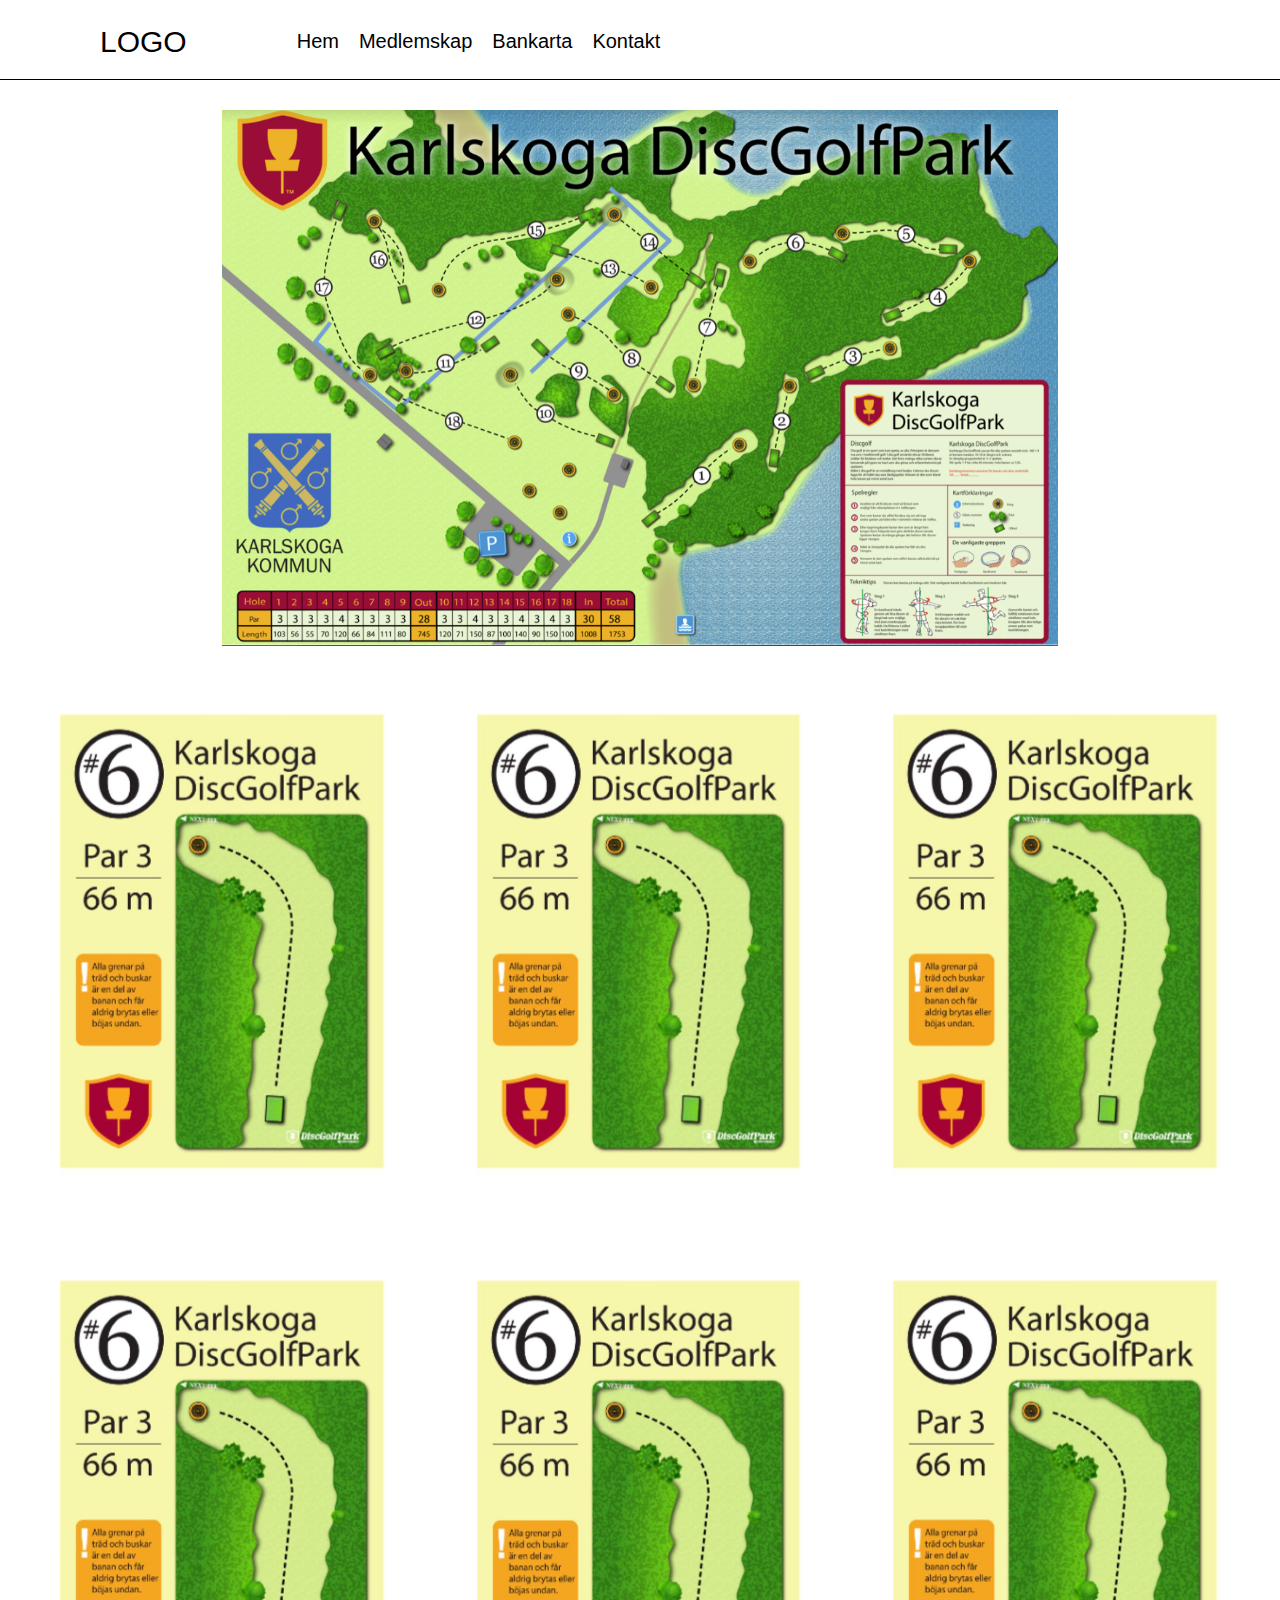
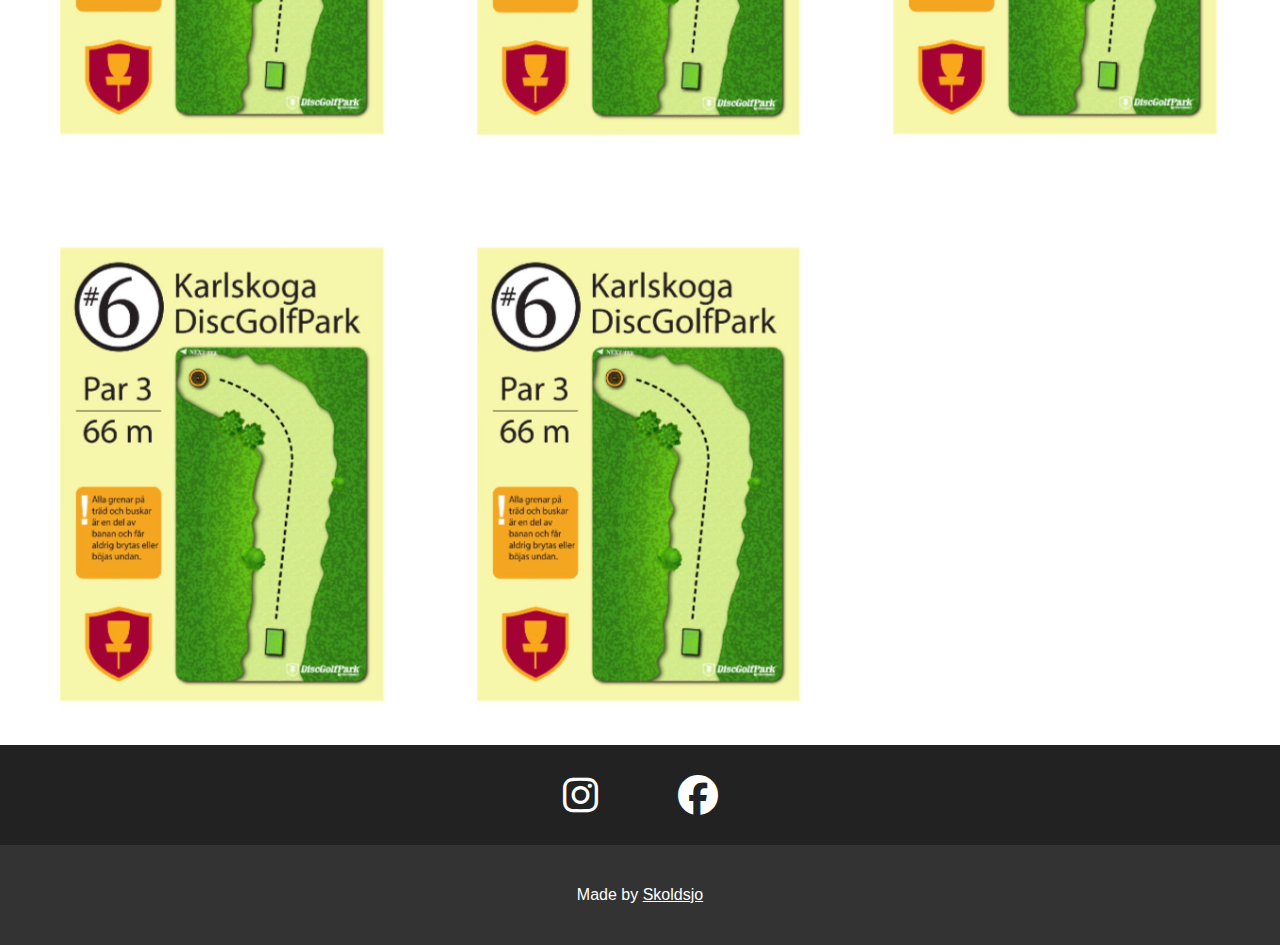
<file: public/layout.html>
<!DOCTYPE html>
<html lang="en">
<head>
    <meta charset="UTF-8">
    <meta http-equiv="X-UA-Compatible" content="IE=edge">
    <meta name="viewport" content="width=device-width, initial-scale=1.0">
    <link rel="stylesheet" href="https://cdnjs.cloudflare.com/ajax/libs/font-awesome/6.3.0/css/all.min.css">
    <link rel="stylesheet" href="./styles/mobile-nav.css">
    <link rel="stylesheet" href="./styles/styles.css"">
    <link rel="stylesheet" href="./styles/layout.css">
    <title>Bankarta</title>
</head>
<body>

    <header>
        <nav>
            <div class="logo">
                <a href="index.html">LOGO</a>
            </div>
            <div id="navbar" class="hide">
                <ul>
                    <li><a href="index.html">Hem</a></li>
                    <li><a href="membership.html">Medlemskap</a></li>
                    <li><a href="layout.html">Bankarta</a></li>
                    <li><a href="contact.html">Kontakt</a></li>
                </ul>
            </div>
        </nav>
        
        <!-- Mobile Navbar -->
        <!-- mobile-nav.css -->

        <button class="nav-icon">
            <div class="hamburger-lines">
                <span class="line line1"></span>
                <span class="line line2"></span>
                <span class="line line3"></span>
            </div> 
        </button>

        <div class="small-nav">
            <ul>      
                <li><a href="index.html">Hem</a></li>
                <li><a href="membership.html">Medlemskap</a></li>
                <li><a href="layout.html">Bankarta</a></li>
                <li><a href="contact.html">Kontakt</a></li>
            </ul>
        </div>
    </header>

    <!-- Layout -->

    <div class="layout-container">
        <img src="./images/infoskylt.png" alt="">
    </div>

    <div class="grid-box">
        <div class="box">
            <img src="./images/hal_06.jpg" alt="">
        </div>
        <div class="box">
            <img src="./images/hal_06.jpg" alt="">
        </div>
        <div class="box">
            <img src="./images/hal_06.jpg" alt="">
        </div>
        <div class="box">
            <img src="./images/hal_06.jpg" alt="">
        </div>
        <div class="box">
            <img src="./images/hal_06.jpg" alt="">
        </div>
        <div class="box">
            <img src="./images/hal_06.jpg" alt="">
        </div>
        <div class="box">
            <img src="./images/hal_06.jpg" alt="">
        </div>
        <div class="box">
            <img src="./images/hal_06.jpg" alt="">
        </div>
    </div>


    <!-- Footer -->

    <footer>
        <div class="social-media">
            <a href="https://www.instagram.com" target="_blank"><i class="fab fa-instagram"></i>
            </a>
            <a href="https://facebook.com" target="_blank"><i class="fa-brands fa-facebook"></i>
            </a>
        </div>

        <div class="skoldsjo">
            <p>Made by <a href="https://skoldsjo.se/" target="_blank">Skoldsjo</a></p>
        </div>
    </footer>
    

    
    <script type="text/javascript" src="./scripts/hamburger.js"></script>
</body>
</html>
</file>
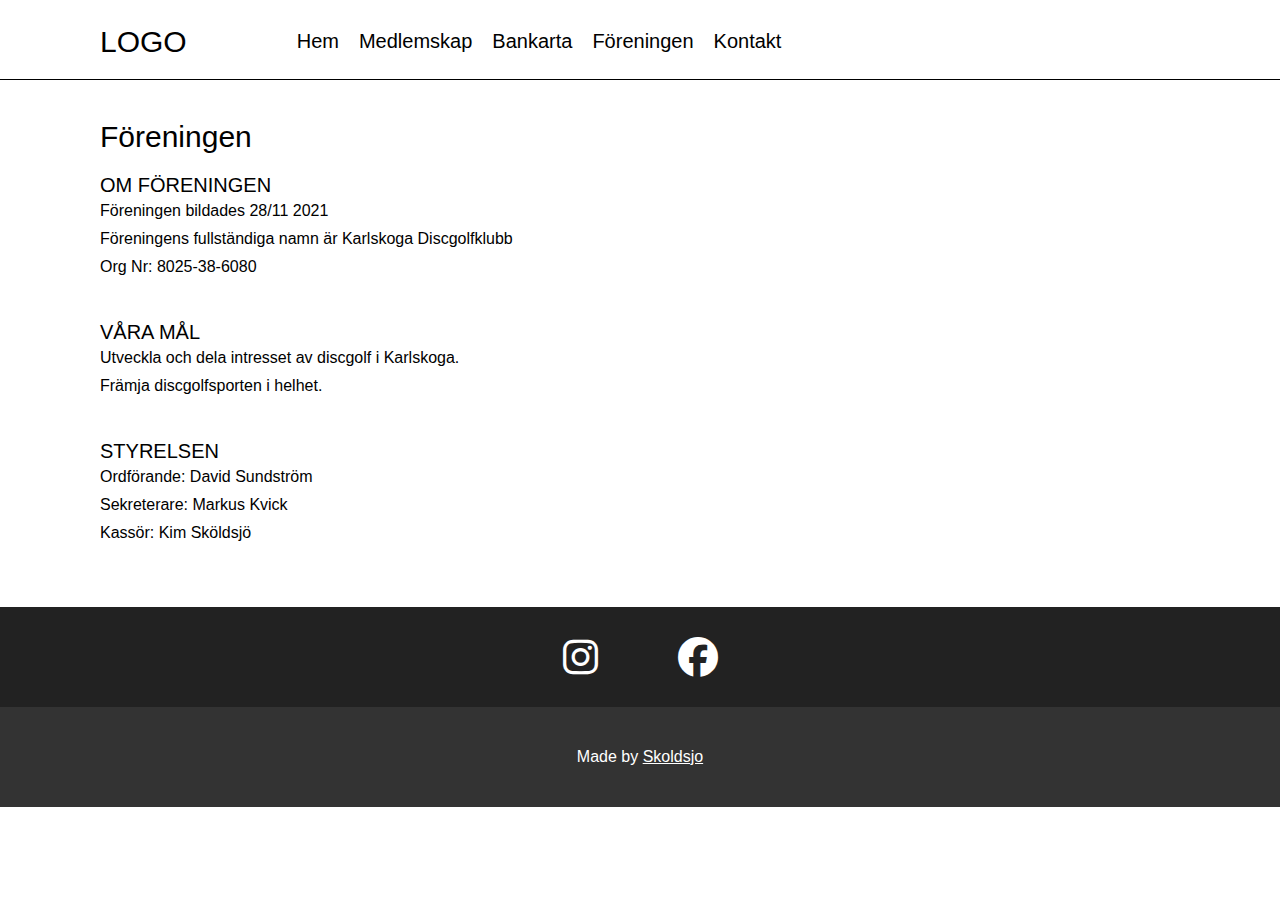
<file: public/organisation.html>
<!DOCTYPE html>
<html lang="en">
<head>
    <meta charset="UTF-8">
    <meta http-equiv="X-UA-Compatible" content="IE=edge">
    <meta name="viewport" content="width=device-width, initial-scale=1.0">
    <link rel="stylesheet" href="https://cdnjs.cloudflare.com/ajax/libs/font-awesome/6.3.0/css/all.min.css">
    <link rel="stylesheet" href="./styles/mobile-nav.css">
    <link rel="stylesheet" href="./styles/styles.css"">
    <link rel="stylesheet" href="./styles/organisation.css">
    <title>Föreningen</title>
</head>
<body>

    <header>
        <nav>
            <div class="logo">
                <a href="index.html">LOGO</a>
            </div>
            <div id="navbar" class="hide">
                <ul>
                    <li><a href="index.html">Hem</a></li>
                    <li><a href="membership.html">Medlemskap</a></li>
                    <li><a href="layout.html">Bankarta</a></li>
                    <li><a href="organisation.html">Föreningen</a></li>
                    <li><a href="contact.html">Kontakt</a></li>
                </ul>
            </div>
        </nav>
        
        <!-- Mobile Navbar -->
        <!-- mobile-nav.css -->

        <button class="nav-icon">
            <div class="hamburger-lines">
                <span class="line line1"></span>
                <span class="line line2"></span>
                <span class="line line3"></span>
            </div> 
        </button>

        <div class="small-nav">
            <ul>      
                <li><a href="index.html">Hem</a></li>
                <li><a href="membership.html">Medlemskap</a></li>
                <li><a href="layout.html">Bankarta</a></li>
                <li><a href="organisation.html">Föreningen</a></li>
                <li><a href="contact.html">Kontakt</a></li>
            </ul>
        </div>
    </header>

    <div class="organisation-container">
        <p class="title">Föreningen<p/>

        <div class="info-box">
            <p class="subject">Om Föreningen</p>
            <p class="subject-info">Föreningen bildades 28/11 2021</p>
            <p class="subject-info">Föreningens fullständiga namn är Karlskoga Discgolfklubb</p>
            <p class="subject-info">Org Nr:  8025-38-6080 </p>
        </div>

        <div class="info-box">
            <p class="subject">Våra Mål</p>
            <p class="subject-info">Utveckla och dela intresset av discgolf i Karlskoga.</p>
            <p class="subject-info">Främja discgolfsporten i helhet.</p>
        </div>

        <div class="info-box">
            <p class="subject">Styrelsen</p>
            <p class="subject-info">Ordförande: David Sundström</p>
            <p class="subject-info">Sekreterare: Markus Kvick</p>
            <p class="subject-info">Kassör: Kim Sköldsjö</p>
        </div>

    </div>
    

    <!-- Footer -->

    <footer>
        <div class="social-media">
            <a href="https://www.instagram.com" target="_blank"><i class="fab fa-instagram"></i>
            </a>
            <a href="https://facebook.com" target="_blank"><i class="fa-brands fa-facebook"></i>
            </a>
        </div>

        <div class="skoldsjo">
            <p>Made by <a href="https://skoldsjo.se/" target="_blank">Skoldsjo</a></p>
        </div>
    </footer>
    

    
    <script type="text/javascript" src="./scripts/hamburger.js"></script>
</body>
</html>
</file>
<file: public/styles/mobile-nav.css>
/* Mobile Navbar */

.nav-icon {
    background: transparent;
    border: none;
    display: none;
    position: absolute;
    right: 25px;
    top: 25px;
}

.hamburger-lines {
    height: 30px;
    width: 30px;
    display: flex;
    flex-direction: column;
}

.line {
    display: block;
    height: 3px;
    margin: 3px 0;
    width: 100%;
    border-radius: 1px;
    background: #000;
    transition: all 300ms;
}

body.is-visible .line1 {
    transform: rotate(40deg);
}
body.is-visible .line2 {
    transform: scaleY(0);
}
body.is-visible .line3 {
    transform: rotate(-40deg);
}

.line1 {
    transform-origin: 0% 0%;
    transition: transform 0.4s ease-in-out;
}
.line2 {
    transition: transform 0.2s ease-in-out;
}
.line3 {
    transform-origin: 0% 100%;
    transition: transform 0.4s ease-in-out;
}

.small-nav {
  display: none;
  font-size: 16px;
  position: absolute;
  top: 80px;
  width: 100%;
  text-transform: uppercase;
  z-index: 10;
  border-bottom: 0.3px solid #000;
}

body.is-visible .small-nav{
  display: block;
}

.small-nav ul {
  background-color: #fff;
}

.small-nav ul li {
    padding: 16px 164.5px 16px 30px;
    
}

.small-nav ul li a {
    text-decoration: none;
    color: #000;
}

@media screen and (max-width: 800px) {
    .hide {
        display: none;
    }

    .nav-icon {
        display: block;
    }
}
</file>
<file: public/styles/styles.css>
* {
    margin: 0;
    padding: 0;
    box-sizing: border-box;
    font-family: "Montserrat", "Open Sans", "Helvetica Neue", "Helvetica", "sans-serif";
}

html {
    scroll-behavior: smooth;
    scroll-padding-top: 50px;
}

header {
    height: 80px;
    position: sticky;
    top: 0;
    z-index: 10;
    background-color: #fff;
    border-bottom: 0.1px solid #000;
}

/* Navbar */

nav {
    display: flex;
}

.logo {
    font-size: 30px;
    padding: 25px 100px; 
}

.logo a {
    color: black;
    text-decoration: none;
}

nav ul {
    display: flex;
}

nav ul li {
    padding: 30px 10px;
    list-style: none;
    font-size: 20px;
}

nav ul li a {
    color: black;
    text-decoration: none;
}

/* Hero */

.hero {
    height: 800px;
    
}

.grid-container {
    background-image: url(/images/cover.jpeg);
    background-position: center;
    background-size: cover;
    margin: auto;
    height: 600px;
}

h1 {
    position: absolute;
    top: 300px;
    right: 10%;
    color: #fff;
    text-transform: uppercase;
    text-shadow: 0 0 2px #000;
}

.grid-position {
    max-width: 1300px;
    margin: auto;
    position: relative;
    top: 450px;
}

.grid-box {
    display: grid;
    grid-template-columns: repeat(auto-fill, 350px);
    gap: 30px;
    justify-content: center;
    padding: 0 30px;
}

.grid {
    height: 300px;
    width: 350px;
    color: #fff;
    position: relative;
}

.grid-1 {
    background-color: #604043;
}
.grid-2 {
    background-color: #3da9c9;
}
.grid-3 {
    background-color: #ae6f4e;
}

.grid-title {
    font-size: 18px;
    text-transform: uppercase;
    padding: 60px 0 10px 30px;
    letter-spacing: 3px;
}

.grid-text {
    font-size: 22px;
    padding: 10px 30px;
}

.grid a {
    position: absolute;
    left: 30px;
    bottom: 50px;
    color: #fff;
    text-transform: uppercase;
    text-decoration: none;
    border-bottom: 1px solid #fff;
}

/* Content */

.content {
    display: flex;
    padding: 20px 0;
}

.content-left {
    width: 60%;
    margin: auto;
    padding-left: 10%;
}

.text-box {
    /* height: 150px; */
    padding: 20px;
}

.content-title {
    display: flex;
}

.content-title i {
    display: flex;
    align-items: center;
    font-size: 30px;
    color: #ae6f4e;
    padding-right: 30px;
}

h2 {
    text-transform: uppercase;
}

.text-box p {
    max-width: 600px;
    padding: 15px 0 0 60px;
    line-height: 1.3;
}

.content-right {
    width: 40%;
    display: flex;
    justify-content: center;
    align-items: center;
}

.content-right img {
    max-height: 300px;
}


/* Image Container */

.image-container {
    display: flex;
    height: 500px;
}


.image-left {
    background-image: url(/images/nature-kgadgk.jpg);
}

.image-middle {
    background-image: url(/images/basket-kgadgk.jpg);
    border-left: 1px solid#fff;
    border-right: 1px solid#fff;
}


.image-right {
    background-image: url(/images/tightopening.jpg);   
}

.image-all {
    width: 33.33%; 
    background-size: cover;
    background-position: center;
}

/* Rules / Info */

.info-container {
    width: 80%;
    margin: auto;
    padding: 30px 0;
}

h3 {
    padding-top: 30px ;
    font-size: 24px;
}

.info-container p {
    font-size: 20px;
    padding-top: 5px;
}

/* Contact Section */

.contact-container {
    height: 500px;
    background-image: url(/images/heroBasket.jpeg);
    background-size: cover;
    display: flex;
    justify-content: center;
    align-items: center;
    color: #fff;
}

.contact-section {
    width: 60%;
    height: 60%;
    background-color: #333333;
    padding: 0 20px;
}

h4 {
    text-align: center;
    font-size: 40px;
    padding: 40px 0;
}

.bottom-section {
    display: flex;
    justify-content: center;
}


.sections {
    width: 33.33%;
    text-align: center;
}

.sections i {
    font-size: 40px;
    padding: 20px;
}

.sections a {
    color: #fff;
}

/* Footer */

.social-media {
    background-color: #222222;
    height: 100px;
    display: flex;
    align-items: center;
    justify-content: center;
}

.social-media i {
    color: #fff;
    font-size: 40px;
    padding: 0 40px;
}

.skoldsjo {
    background-color: #333333;
    height: 100px;
    color: #fff;
    display: flex;
    align-items: center;
    justify-content: center;
}

.skoldsjo a {
    color: #fff;
}

/* Responsive */

@media screen and (max-width: 1169px) {
    .hero {
        height: 1100px;
    }
}

@media screen and (max-width: 789px) {
    .hero {
        height: 1450px;
    }

    .content-left {
        padding-left: 0;
        width: 70%;
    }

    .content-right {
        display: none;
    }

    .image-container {
        height: 300px;
    }

    .contact-section {
        width: 100%;
    }
}

@media screen and (max-width: 600px) {
    .logo {
        padding-left: 30px;
    }

    h1 {
        font-size: 28px;
        right: 5%;
    }

    .content-left {
        width: 90%;
    }

    .test-left {
        width: 70%;
        padding-left: 40px;
    }

    .test-right img {
        height: 50%;
    }

    .image-left {
        width: 100%;
    }

    .image-middle {
        display: none;
    }

    .image-right {
        display: none;
    }

    h4 {
        font-size: 30px;
        padding: 10px 0;
    }

    .bottom-section {
        display: block;
        text-align: center;
    }

    .sections {
        width: 100%;
    }

    .sections i {
        font-size: 25px;
    }

    .contact-section {
        height: 80%;
    }

    .social-media {
        height: 60px;
    }

    .social-media i {
        font-size: 30px;
    }

    .skoldsjo {
        height: 60px;
    }

}
</file>
<file: public/styles/layout.css>
.layout-container img {
    width: 70vw;
    display: flex;
    margin: auto;
    padding: 30px;
}

.grid-box {
    display: grid;
    grid-template-columns: repeat(auto-fill, minmax(350px, 1fr));
}

.box {
    padding: 30px; 
}

.box img {
    width: 100%;
}

/* Responsive */

@media screen and (max-width: 800px) {
    .layout-container img {
        width: 90vw;
    }
}
</file>
<file: public/styles/organisation.css>
.organisation-container {
    padding: 40px 100px;
}

.title {
    font-size: 30px;

}

.info-box {
    padding: 20px 0;
}

.subject {
    font-size: 20px;
    text-transform: uppercase;
}

.subject-info {
    padding: 5px 0;
}

@media screen and (max-width: 600px) {
    .organisation-container {
        padding: 40px 40px;
    }
}
</file>
